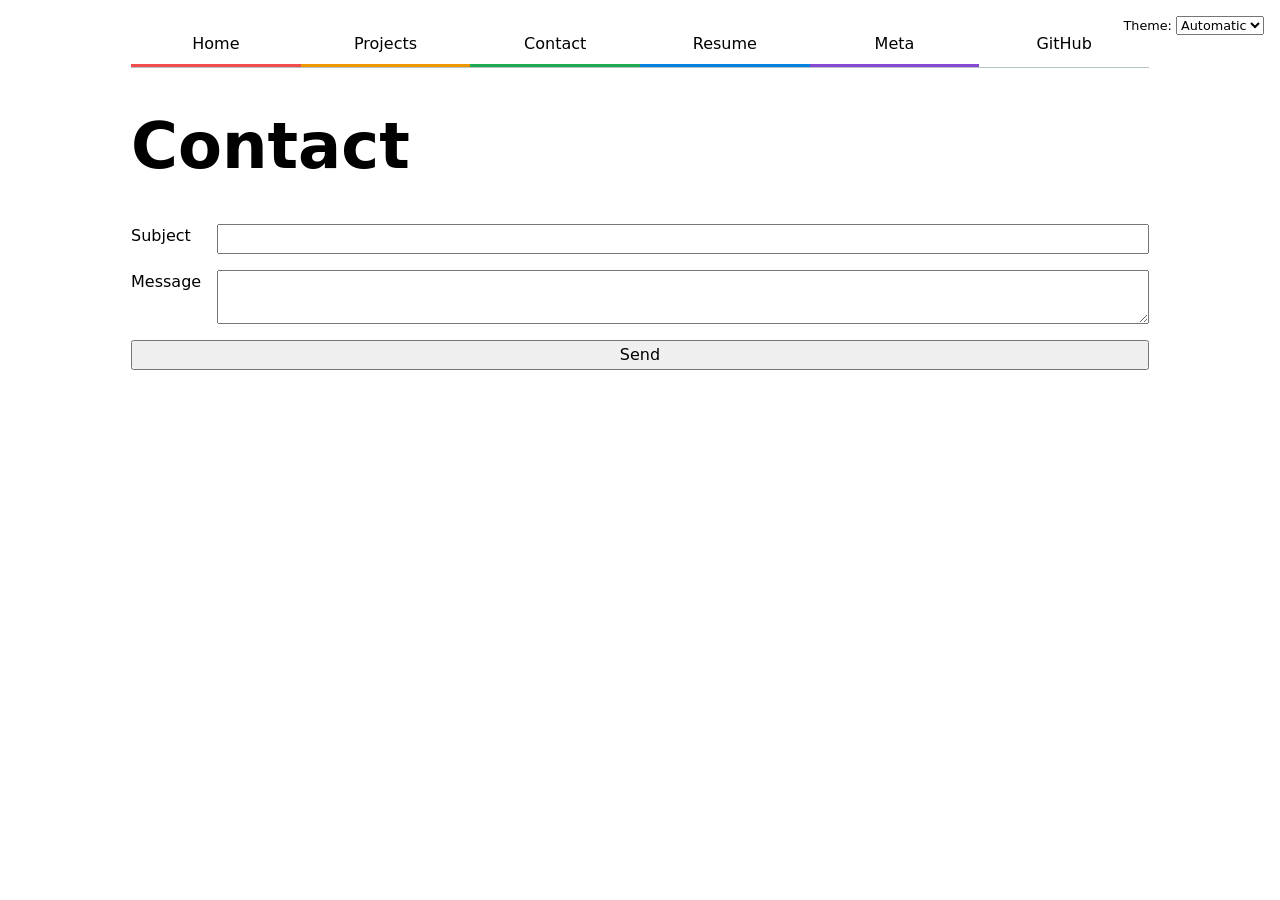
<file: contact/index.html>
<!DOCTYPE html>
<html lang="en">
<head>
  <meta charset="UTF-8">
  <meta name="viewport" content="width=device-width, initial-scale=1.0">
  <title>Contact</title>
  <link rel="stylesheet" href="../style.css">
  <script type="module" src="../global.js"></script>
</head>
<body>

  <h1>Contact</h1>
  <form action="mailto:trkieu@ucsd.edu">
    <label>Subject
      <input name="subject">
    </label>
    <label>Message
      <textarea name="body"></textarea>
    </label>
    <button>Send</button>
  </form>
</body>
</html>
</file>
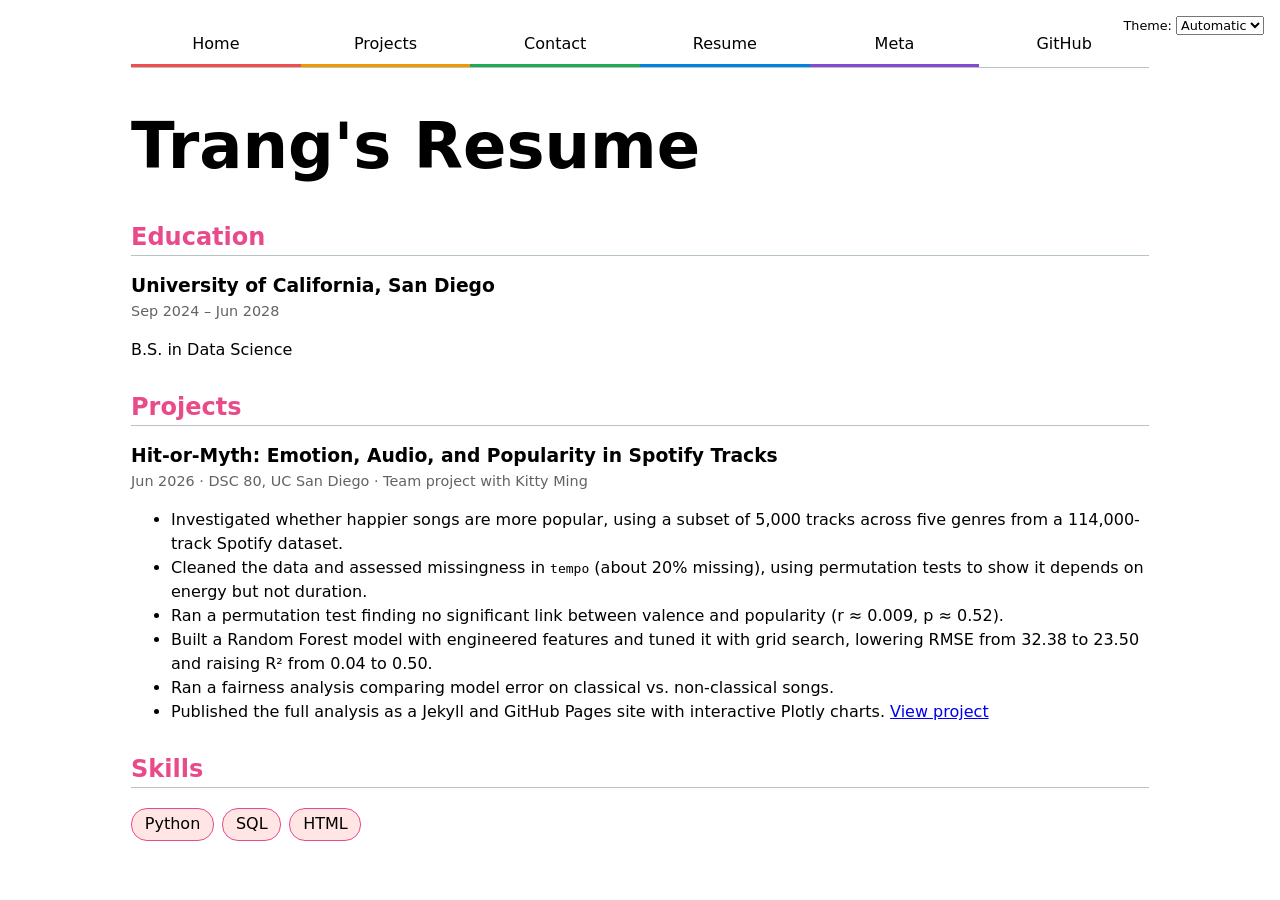
<file: resume/index.html>
<!DOCTYPE html>
<html lang="en">
<head>
  <meta charset="UTF-8">
  <meta name="viewport" content="width=device-width, initial-scale=1.0">
  <title>Resume</title>
  <link rel="stylesheet" href="../style.css">
  <script type="module" src="../global.js"></script>
</head>
<body class="resume">
  

  <h1>Trang's Resume</h1>

  <section>
    <h2>Education</h2>
    <article>
      <header>
        <h3>University of California, San Diego</h3>
        <p>
          <time datetime="2024-09">Sep 2024</time> –
          <time datetime="2028-06">Jun 2028</time>
        </p>
      </header>
      <p>B.S. in Data Science</p>
    </article>
  </section>

  <section>
  <h2>Projects</h2>

  <article>
    <header>
      <h3>Hit-or-Myth: Emotion, Audio, and Popularity in Spotify Tracks</h3>
      <p>
        <time datetime="2026-06">Jun 2026</time> · DSC 80, UC San Diego · Team project with Kitty Ming
      </p>
    </header>
    <ul>
      <li>Investigated whether happier songs are more popular, using a subset of 5,000 tracks across five genres from a 114,000-track Spotify dataset.</li>
      <li>Cleaned the data and assessed missingness in <code>tempo</code> (about 20% missing), using permutation tests to show it depends on energy but not duration.</li>
      <li>Ran a permutation test finding no significant link between valence and popularity (r ≈ 0.009, p ≈ 0.52).</li>
      <li>Built a Random Forest model with engineered features and tuned it with grid search, lowering RMSE from 32.38 to 23.50 and raising R² from 0.04 to 0.50.</li>
      <li>Ran a fairness analysis comparing model error on classical vs. non-classical songs.</li>
      <li>Published the full analysis as a Jekyll and GitHub Pages site with interactive Plotly charts. <a href="https://kittymingsln.github.io/Hit-or-Myth/" target="_blank">View project</a></li>
    </ul>
  </article>
</section>

  <section>
    <h2>Skills</h2>
    <ul>
      <li>Python</li>
      <li>SQL</li>
      <li>HTML</li>
    </ul>
  </section>
</body>
</html>
</file>
<file: style.css>
html {
  color-scheme: light dark;
}

:root {
  --color-accent: oklch(65% 50% 0);
  --border-color: oklch(50% 10% 200 / 40%);
  accent-color: var(--color-accent);
}

body {
  font: 100%/1.5 system-ui;
  max-width: 100ch;
  margin-inline: auto;
  padding: 1em;
}

img {
  max-width: 100%;
}

/* ---------- Nav ---------- */
nav {
  display: flex;
  margin-bottom: 1em;
  border-bottom: 1px solid var(--border-color);
}

nav a {
  flex: 1;
  text-decoration: none;
  color: inherit;
  text-align: center;
  padding: 0.5em;
  border-bottom: 0.2em solid var(--link-color);
}

nav a:nth-child(1) { --link-color: oklch(65% 0.2 25); }   /* Home: red */
nav a:nth-child(2) { --link-color: oklch(75% 0.17 70); }  /* Projects: orange */
nav a:nth-child(3) { --link-color: oklch(65% 0.17 150); } /* Contact: green */
nav a:nth-child(4) { --link-color: oklch(60% 0.17 250); } /* Resume: blue */
nav a:nth-child(5) { --link-color: oklch(55% 0.2 300); }  /* GitHub: purple */

nav a.current {
  border-bottom-width: 0.4em;
  padding-bottom: 0.1em;
}

nav a:hover {
  border-bottom-width: 0.4em;
  padding-bottom: 0.1em;
  background-color: color-mix(in oklch, var(--link-color), canvas 85%);
}

/* ---------- Theme switcher (Step 4.3) ---------- */
.color-scheme {
  position: absolute;
  top: 1rem;
  right: 1rem;
  font-size: 80%;
}

/* ---------- Forms ---------- */
input, textarea, button, select {
  font: inherit;
}

form {
  display: grid;
  grid-template-columns: auto 1fr;
  gap: 1em;
}

form label {
  display: grid;
  grid-template-columns: subgrid;
  grid-column: 1 / -1;
}

form button {
  grid-column: 1 / -1;
}

/* ---------- Projects ---------- */
.projects {
  display: grid;
  grid-template-columns: repeat(auto-fill, minmax(15em, 1fr));
  gap: 1em;
}

.projects article {
  display: grid;
  grid-template-rows: subgrid;
  grid-row: span 3;
}

.projects h2 {
  margin: 0;
}

h1, h2, h3, h4, h5, h6 {
  line-height: 1.1;
  text-wrap: balance;
}

h1 {
  font-size: 400%;
}

/* ---------- Resume ---------- */
.resume section {
  margin-block: 2em;
}

.resume section h2 {
  color: var(--color-accent);
  border-bottom: 1px solid var(--border-color);
  padding-bottom: 0.2em;
}

.resume article {
  margin-block: 1em;
}

.resume article header h3 {
  margin-bottom: 0.2em;
}

.resume article header p {
  margin-top: 0;
  color: oklch(50% 0 0);
  font-size: 90%;
}

.resume section:last-of-type ul {
  display: flex;
  flex-wrap: wrap;
  gap: 0.5em;
  list-style: none;
  padding: 0;
}

.resume section:last-of-type li {
  background-color: color-mix(in oklch, var(--color-accent), canvas 85%);
  border: 1px solid var(--color-accent);
  border-radius: 1em;
  padding: 0.2em 0.8em;
}


#profile-stats dl {
  display: grid;
  grid-template-columns: repeat(4, 1fr);  /* 4 equal columns */
  text-align: center;
}

#profile-stats dt {
  grid-row: 1;          /* all labels on the first row */
  font-size: 80%;
  text-transform: uppercase;
  color: gray;
}

#profile-stats dd {
  grid-row: 2;          /* all numbers on the second row */
  margin: 0;
  font-size: 200%;
  font-weight: bold;
}


/* Lab 5 */

.project-year {
  font-family: Baskerville, Georgia, serif;
  font-variant-numeric: oldstyle-nums;
  color: gray;
  font-style: italic;
  margin-top: 0;
}

.container {
  display: flex;
  align-items: center;
  gap: 2em;
  margin-block: 1em;
}

/* pie size and hover effect */
#projects-pie-plot {
  max-width: 20em;
  margin-block: 2em;
  overflow: visible;

  path {
    fill: var(--color);
    transition: 300ms;
    cursor: pointer;
  }

  &:has(path:hover) {
    path:not(:hover) {
      opacity: 0.5;
    }
  }
}

/* legend */
.legend {
  flex: 1;
  display: grid;
  grid-template-columns: repeat(auto-fill, minmax(9em, 1fr));
  gap: 1em;
  list-style: none;
  padding: 1em;
  margin: 0;
  border: 1px solid oklch(80% 0 0);
  border-radius: 0.5em;
}

.legend-item {
  display: flex;
  align-items: center;
  gap: 0.4em;
  padding: 0.2em 0.4em;
  cursor: pointer;
}

.swatch {
  display: inline-block;
  width: 1em;
  aspect-ratio: 1 / 1;
  background-color: var(--color);
  border-radius: 50%;
}

/* selected wedge + legend entry: yellow */
.selected {
  --color: oklch(85% 0.17 95) !important;

  &:is(path) {
    fill: var(--color);
  }
}

/* outline around the selected pie slice */
#projects-pie-plot path.selected {
  stroke: currentColor;
  stroke-width: 1;
  stroke-linejoin: round;
}

/* box around the selected legend year */
.legend-item.selected {
  font-weight: bold;
  background-color: color-mix(in oklch, var(--color) 30%, transparent);
  outline: 2px solid var(--color);
  border-radius: 0.4em;
}

/* search bar */
.searchBar {
  width: 100%;
  box-sizing: border-box;
  padding: 0.5em;
  margin-bottom: 1.5em;
  font: inherit;
}


/* Lab 6 */

dl.stats {
  text-align: center;
  display: grid;
  grid-template-columns: repeat(auto-fit, minmax(8em, 1fr));
  grid-auto-flow: column;
  grid-template-rows: auto auto;
  gap: 0.25em 1em;
  margin: 1em 0;
}

dl.stats dt {
  grid-row: 1;
  font-size: 80%;
  text-transform: uppercase;
  color: gray;
}

dl.stats dd {
  grid-row: 2;
  margin: 0;
  font-size: 200%;
  font-weight: bold;
}

.gridlines .tick line {
  stroke-opacity: 0.25;
}

.gridlines .domain {
  display: none;
}

dl.info {
  display: grid;
  grid-template-columns: auto 1fr;
  gap: 0.25em 1em;
  margin: 0;
  transition-duration: 500ms;
  transition-property: opacity, visibility;
}

dl.info dt {
  margin: 0;
  color: gray;
  font-size: 0.85em;
}

dl.info dd {
  margin: 0;
  font-weight: 500;
}

dl.info[hidden]:not(:hover, :focus-within) {
  opacity: 0;
  visibility: hidden;
}

.tooltip {
  position: fixed;
  top: 1em;
  left: 1em;
  padding: 0.75em 1em;
  background-color: color-mix(in oklch, canvas 85%, transparent);
  backdrop-filter: blur(6px);
  border-radius: 0.5em;
  box-shadow: 0 4px 12px rgba(0, 0, 0, 0.15);
  pointer-events: none;
  z-index: 10;
}

circle {
  transition: all 200ms, r calc(var(--r) * 100ms);
  transform-origin: center;
  transform-box: fill-box;

  @starting-style {
    r: 0;
  }
}

circle:hover {
  transform: scale(1.5);
}

@keyframes marching-ants {
  to {
    stroke-dashoffset: -8;
  }
}

.selection {
  fill-opacity: 0.1;
  stroke: currentColor;
  stroke-opacity: 0.7;
  stroke-dasharray: 5 3;
  animation: marching-ants 2s linear infinite;
}

circle.selected {
  fill: #ff6b6b;
}


/* Lab 8 */

.slider-row {
  display: flex;
  margin-bottom: 1em;
}

.slider-row label {
  flex: 1;
  display: flex;
  align-items: baseline;
  gap: 0.5em;
}

.slider-row input {
  flex: 1;
}

.slider-row time {
  margin-left: auto;
}


#files {
  display: grid;
  grid-template-columns: 1fr 4fr;
  gap: 0.5em 1em;
}

#files > div {
  grid-column: 1 / -1;
  display: grid;
  grid-template-columns: subgrid;
}

#files dt {
  grid-column: 1;
}

#files dt small {
  display: block;
  font-size: 0.75em;
  opacity: 0.6;
}

#files dd {
  grid-column: 2;
  display: flex;
  flex-wrap: wrap;
  align-items: start;
  align-content: start;
  gap: 0.15em;
  padding-top: 0.6em;
  margin-left: 0;
}

.loc {
  display: flex;
  width: 0.5em;
  aspect-ratio: 1;
  background: var(--color);
  border-radius: 50%;
}

#scrolly-1 {
  position: relative;
  display: flex;
  gap: 1rem;
}

#scrolly-1 > * {
  flex: 1;
}

#scatter-story {
  position: relative;
}

#scatter-story .step {
  padding-bottom: 1.5em;
}

#scatter-plot {
  position: sticky;
  top: 0;
  left: 0;
  height: 50vh;
}
</file>
